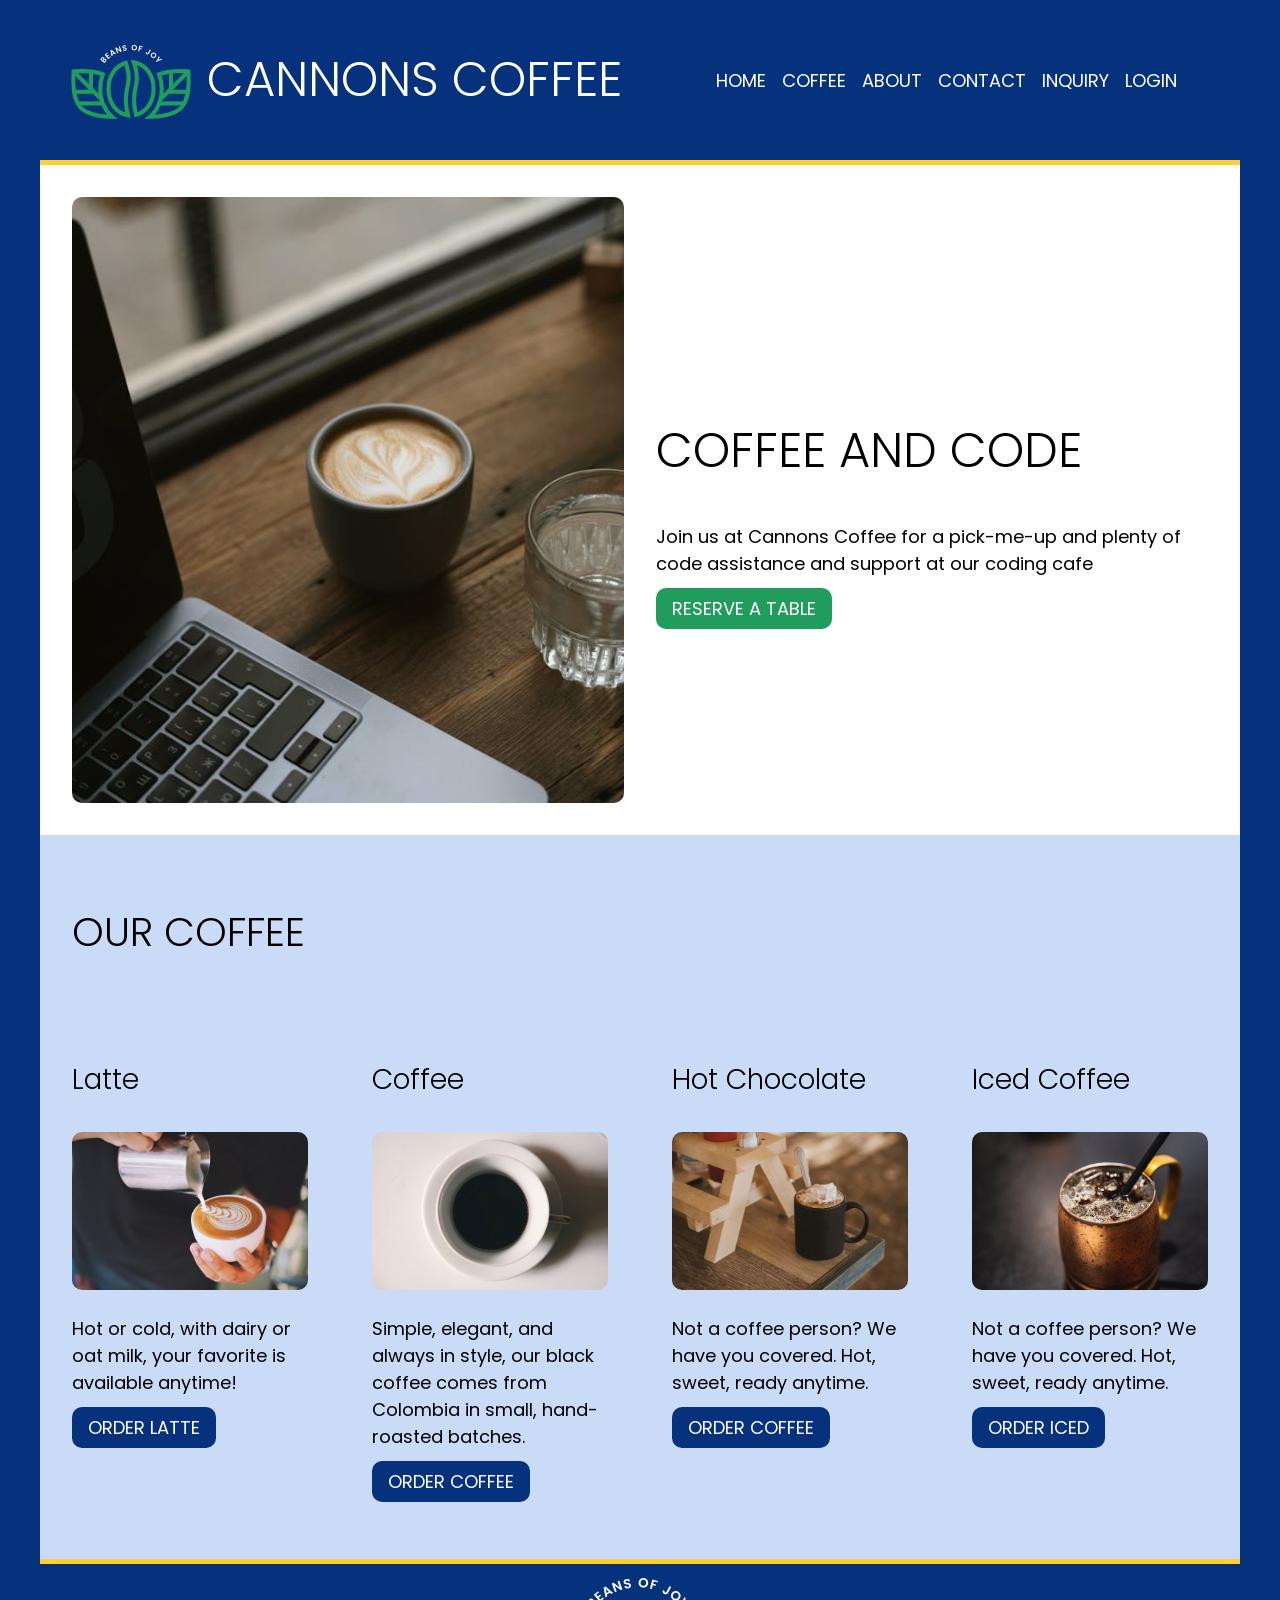
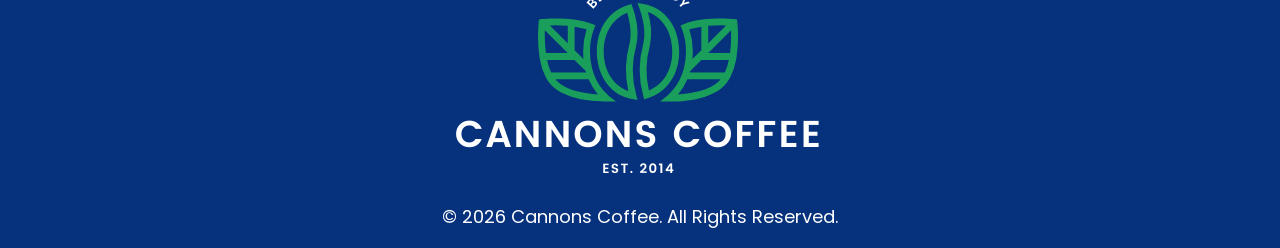
<file: index.html>
<!DOCTYPE html>
<html lang="en">

<head>
    <meta charset="UTF-8">
    <meta name="viewport" content="width=device-width, initial-scale=1.0">
    <title>Cannons Coffee</title>
    <link rel="stylesheet" href="css/styles.css">
</head>

<body>
    <div class="wrapper">
        <header>
            <div class="logo">
                <img src="images/logo-nav.png" alt="Cannons Coffee, Beans of Joy! Est. 2014" />
                <h1>Cannons Coffee</h1>
            </div>
            <nav>
                <ul>
                    <li><a href="index.html">Home</a></li>
                    <li><a href="latte.html">Coffee</a></li>
                    <li><a href="https://www.cloveberry.com/" target="_blank">About</a></li>
                    <li><a href="mailto:raidorzback@gmail.com">Contact</a></li>
                    <li><a href="inquiry.html">Inquiry</a></li>
                    <li><a href="login.html">Login</a></li>
                </ul>
            </nav>
        </header>
        <main>
            <div class="hero">
                <img src="images/coffee-computer.jpg" alt="Laptop with a cup of coffee and a glass of water">
                <div class="intro">
                    <h1>Coffee and Code</h1>
                    <p>Join us at Cannons Coffee for a pick-me-up and plenty of code assistance and support at our
                        coding cafe</p>
                    <a class="button" href="#">Reserve a table</a>
                </div>
            </div>
            <div class="grid-container">
                <h2>Our Coffee</h2>
                <div class="card">
                    <h3>Latte</h3>
                    <img src="images/latte.jpg" alt="Latte in a cup">
                    <p>Hot or cold, with dairy or oat milk, your favorite is available anytime!</p>
                    <a class="button" href="latte.html">Order Latte</a>
                </div>
                <div class="card">
                    <h3>Coffee</h3>
                    <img src="images/coffee.jpg" alt="Coffee in a cup">
                    <p>Simple, elegant, and always in style, our black coffee comes from Colombia in small, hand-roasted
                        batches.</p>
                    <a class="button" href="latte.html">Order Coffee</a>
                </div>
                <div class="card">
                    <h3>Hot Chocolate</h3>
                    <img src="images/hotchoc.jpg" alt="ot Chocolate in a cup with whipped cream">
                    <p>Not a coffee person? We have you covered. Hot, sweet, ready anytime.</p>
                    <a class="button" href="latte.html">Order Coffee</a>
                </div>
                <div class="card">
                    <h3>Iced Coffee</h3>
                    <img src="images/iced.jpg" alt="Iced coffee in a mug with a straw ">
                    <p>Not a coffee person? We have you covered. Hot, sweet, ready anytime.</p>
                    <a class="button" href="latte.html">Order Iced</a>
                </div>
            </div>
        </main>
        <footer>
            <img src="images/logo-footer.png" alt="Cannons Coffee, Beans of Joy! Est. 2014">
            <p>&copy; 2026 Cannons Coffee. All Rights Reserved.</p>
        </footer>
    </div>
</body>

</html>
</file>
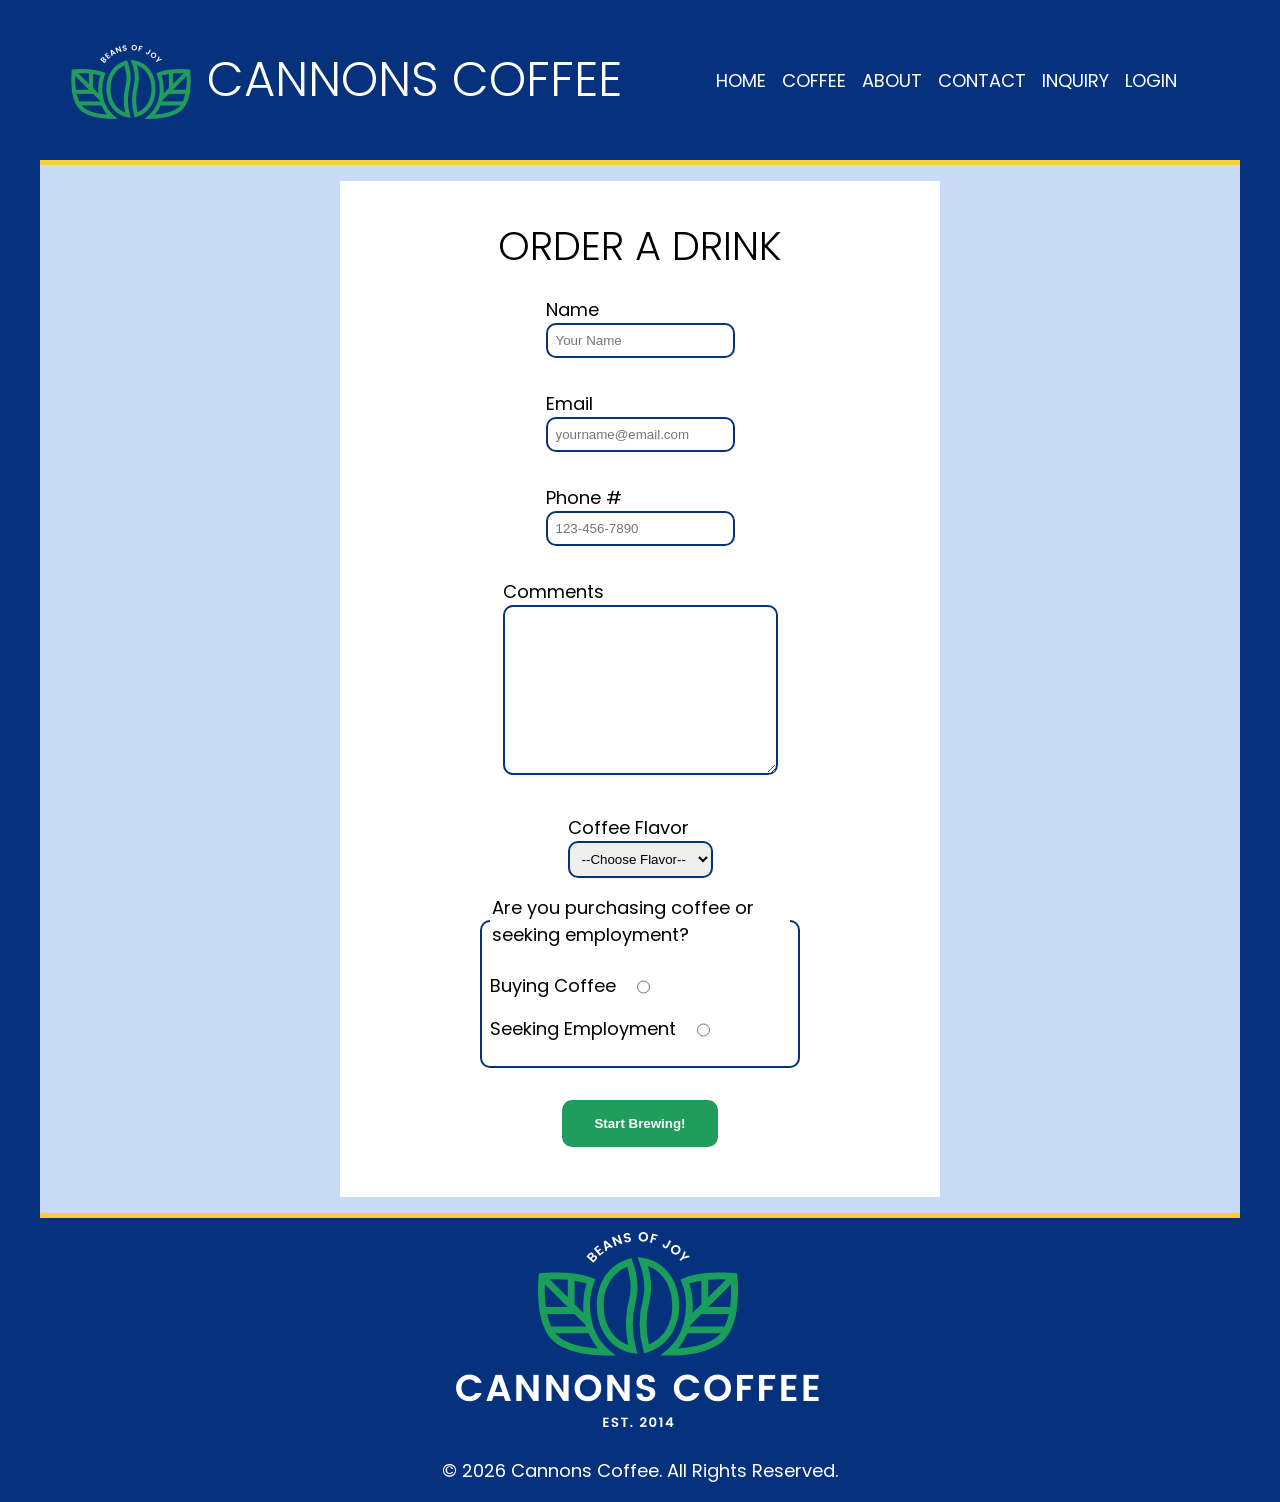
<file: inquiry.html>
<!DOCTYPE html>
<html lang="en">

<head>
    <meta charset="UTF-8">
    <meta name="viewport" content="width=device-width, initial-scale=1.0">
    <title>Cannons Coffee - Inquiry</title>
    <link rel="stylesheet" href="css/styles.css">
</head>

<body>
    <div class="wrapper">
        <header>
            <div class="logo">
                <img src="images/logo-nav.png" alt="Cannons Coffee, Beans of Joy! Est. 2014" />
                <h1>Cannons Coffee</h1>
            </div>
            <nav>
                <ul>
                    <li><a href="index.html">Home</a></li>
                    <li><a href="latte.html">Coffee</a></li>
                    <li><a href="https://www.cloveberry.com/" target="_blank">About</a></li>
                    <li><a href="mailto:raidorzback@gmail.com">Contact</a></li>
                    <li><a href="inquiry.html">Inquiry</a></li>
                    <li><a href="login.html">Login</a></li>
                </ul>
            </nav>
        </header>
        <main>
            <div class="hero" id="form-container">
                <h2>Order A Drink</h2>
                <form id="inquiry-form">
                    <div>
                        <label for="name">Name</label>
                        <input name="name" type="text" id="name" placeholder="Your Name" required>
                    </div>
                    <div>
                        <label for="email">Email</label>
                        <input name="email" type="email" id="email" placeholder="yourname@email.com" required>
                    </div>
                    <div>
                        <label for="phone">Phone #</label>
                        <input name="phone" type="tel" id="phone" placeholder="123-456-7890" required>
                    </div>
                    <div>
                        <label for="comments">Comments</label>
                        <textarea name="comments" id="comments" cols="30" rows="10"></textarea>
                    </div>
                    <div>
                        <label for="flavor">Coffee Flavor</label>
                        <select name="flavor" id="flavor">
                            <option value="">--Choose Flavor--</option>
                            <option value="hazelnut">Hazelnut</option>
                            <option value="caramel">Caramel</option>
                            <option value="mocha">Mocha</option>
                        </select>
                    </div>
                    <fieldset>
                        <legend>Are you purchasing coffee or seeking employment?</legend>
                        <div class="radio">
                            <label for="coffee">Buying Coffee</label>
                            <input type="radio" id="coffee" value="coffee" name="interest">
                        </div>
                        <div class="radio">
                            <label for="employment">Seeking Employment</label>
                            <input type="radio" id="employment" value="employment" name="interest">
                        </div>
                    </fieldset>
                    <button type="submit">Start Brewing!</button>
                </form>
                <div class="inquiry-message">
                    <p></p>
                </div>
                <button id="order-again" class="hidden">Order Again</button>
            </div>
        </main>
        <footer>
            <img src="images/logo-footer.png" alt="Cannons Coffee, Beans of Joy! Est. 2014">
            <p>&copy; 2026 Cannons Coffee. All Rights Reserved.</p>
        </footer>
    </div>
    <script src="js/custom-inquiry.js"></script>
</body>

</html>
</file>
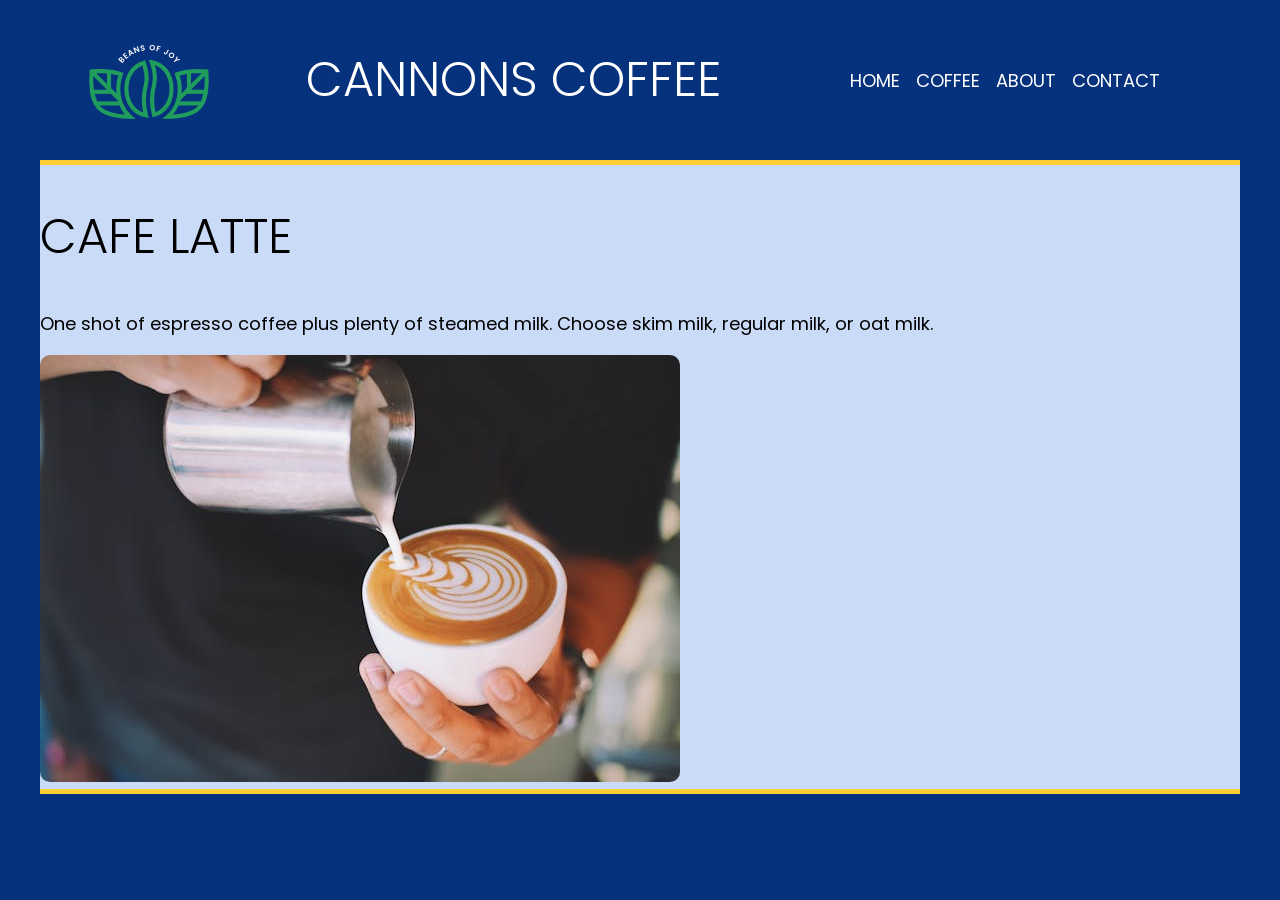
<file: latte.html>
<!DOCTYPE html>
<html lang="en">

<head>
    <meta charset="UTF-8">
    <meta name="viewport" content="width=device-width, initial-scale=1.0">
    <title>Document</title>
    <link rel="stylesheet" href="css/styles.css">
</head>

<body>
    <div class="wrapper">
        <header>
            <img src="images/logo-nav.png" alt="Cannons Coffee, Beans of Joy! Est. 2014" />
            <h1>Cannons Coffee</h1>
            <nav>
                <ul>
                    <li><a href="index.html">Home</a></li>
                    <li><a href="latte.html">Coffee</a></li>
                    <li><a href="https://www.cloveberry.com/" target="_blank">About</a></li>
                    <li><a href="mailto:raidorzback@gmail.com">Contact</a></li>
                </ul>
            </nav>
        </header>
        <main>
            <h1>Cafe Latte</h1>
            <p>One shot of espresso coffee plus plenty of steamed milk. Choose skim milk, regular milk, or oat milk.</p>
            <img src="images/latte.jpg" alt="Latte in a cup">
        </main>
    </div>
</body>

</html>
</file>
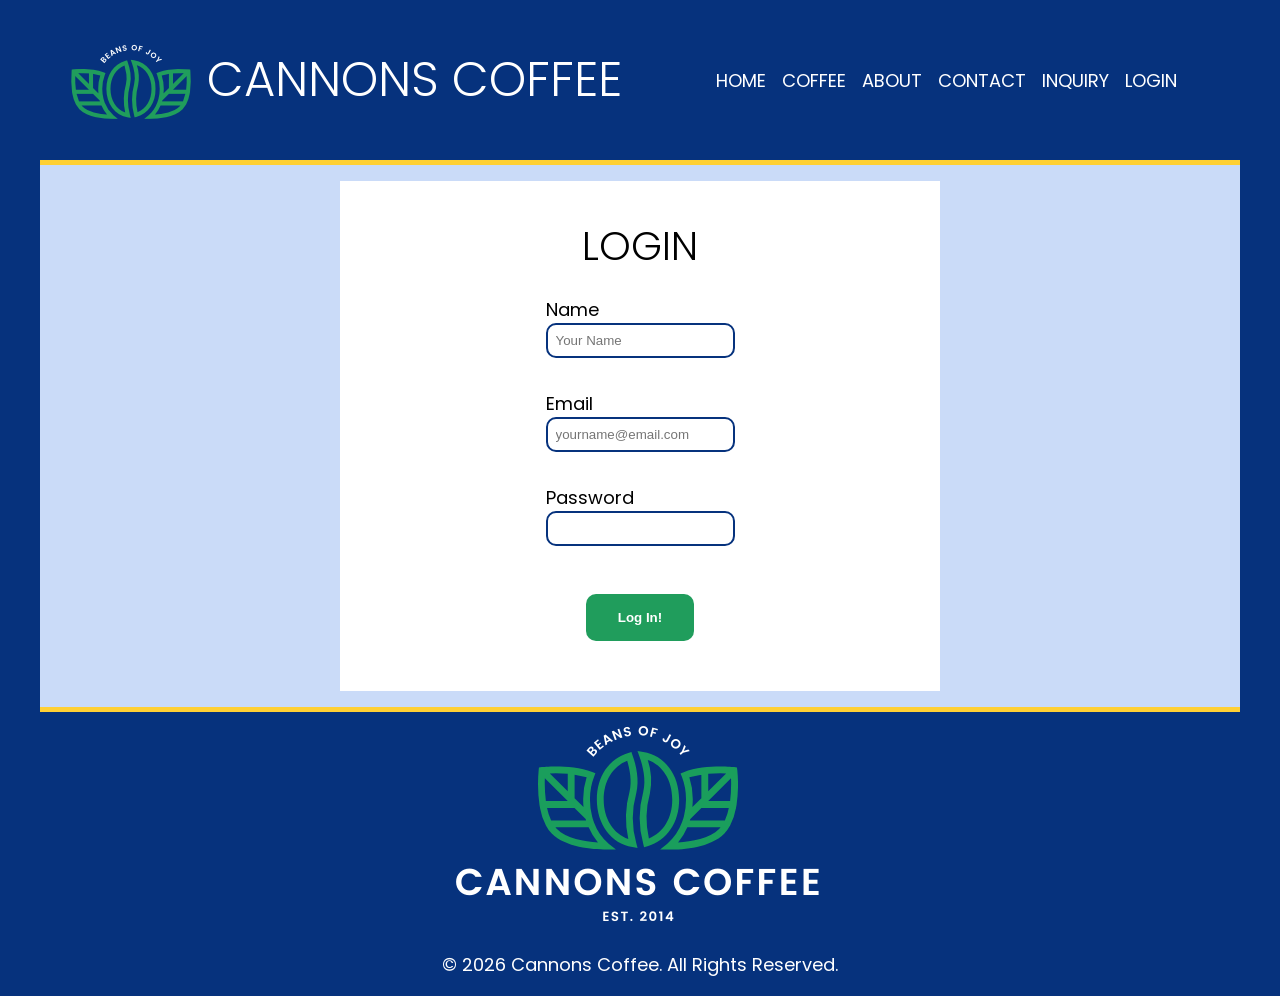
<file: login.html>
<!DOCTYPE html>
<html lang="en">

<head>
    <meta charset="UTF-8">
    <meta name="viewport" content="width=device-width, initial-scale=1.0">
    <title>Cannons Coffee - Login</title>
    <link rel="stylesheet" href="css/styles.css">
</head>

<body>
    <div class="wrapper">
        <header>
            <div class="logo">
                <img src="images/logo-nav.png" alt="Cannons Coffee, Beans of Joy! Est. 2014" />
                <h1>Cannons Coffee</h1>
            </div>
            <nav>
                <ul>
                    <li><a href="index.html">Home</a></li>
                    <li><a href="latte.html">Coffee</a></li>
                    <li><a href="https://www.cloveberry.com/" target="_blank">About</a></li>
                    <li><a href="mailto:raidorzback@gmail.com">Contact</a></li>
                    <li><a href="inquiry.html">Inquiry</a></li>
                    <li><a href="login.html">Login</a></li>
                </ul>
            </nav>
        </header>
        <main>
            <div class="hero" id="form-container">
                <h2>LOGIN</h2>
                <form id="login-form">
                    <div>
                        <label for="name">Name</label>
                        <input name="name" type="text" id="name" placeholder="Your Name" required>
                    </div>
                    <div>
                        <label for="email">Email</label>
                        <input name="email" type="email" id="email" placeholder="yourname@email.com" required>
                    </div>
                    <div>
                        <label for="password">Password</label>
                        <input name="password" type="password" id="password" required>
                    </div>
                    <button type="submit">Log In!</button>
                </form>
                <div class="login-message">
                    <p></p>
                </div>
                <button id="order-again" class="hidden">Order Again</button>
            </div>
        </main>
        <footer>
            <img src="images/logo-footer.png" alt="Cannons Coffee, Beans of Joy! Est. 2014">
            <p>&copy; 2026 Cannons Coffee. All Rights Reserved.</p>
        </footer>
    </div>
    <script src="js/custom-login.js"></script>
</body>

</html>
</file>
<file: css/styles.css>
@import url("https://fonts.googleapis.com/css2?family=Poppins:ital,wght@0,100;0,200;0,300;0,400;0,500;0,600;0,700;0,800;0,900;1,100;1,200;1,300;1,400;1,500;1,600;1,700;1,800;1,900&display=swap");

/* BASIC FORMATTING */
html {
    box-sizing: border-box;
}
*,
*:before,
*:after {
    box-sizing: inherit;
}

img {
    max-width: 100%;
    border-radius: var(--radius);
}

/* GLOBAL STYLES */
:root {
    --black: #000000;
    --white: #ffffff;
    --darkblue: #06327d;
    --blue: #2b70e4;
    --green: #209d5c;
    --yellow: #ffd034;
    --lightblue: #cadbf8;
    --radius: 10px;
}

body {
    font-family: Poppins;
    font-size: 1.125rem;
    margin: 0;
    padding: 0;
    line-height: 1.5;
    background-color: var(--darkblue);
}

a {
    color: var(--white);
}

main {
    background-color: var(--lightblue);
    border-bottom: 5px solid #ffd034;
    border-top: 5px solid #ffd034;
}

h1 {
        font-size: 2rem;
    }

    h2 {
        font-size: 1.5rem;
        margin: 0;
    }

        h3 {
            font-size: 1rem;
        }

            h1, h2 {
                text-transform: uppercase;
            }

                h1, h2, h3 {
                    font-weight: 300;
                    line-height: 1.667;
                }

.wrapper {
    max-width: 1200px;
    margin: 0 auto;
}

.hidden {
    display: none;
}

/* BUTTONS */
.button {
    padding: 0.5rem 1rem;
    border-radius: var(--radius);
}

    a.button {
        text-decoration: none;
        text-transform: uppercase;
        background-color: var(--darkblue);
        color: var(--white);
    }

/* HEADER */
header {
    color: var(--white);
    text-transform: uppercase;
    font-weight: normal;
    display: flex;
    flex-flow: row wrap;
    justify-content: center;
    padding: 0.5rem 0;
}

.logo {
    display: flex;
    flex-direction: column;
    justify-content: center;
    align-items: center;
    gap: 1rem;
}

    /* NAV */
    nav ul {
        list-style-type: none;
        padding: 0 2rem;
        display: flex;
        gap: 1rem;
        flex-wrap: wrap;
    }

        nav a {
            text-decoration: none;
        }

/* HERO */
.hero {
    display: grid;
    grid-template-columns: 1fr 1fr;
    padding: 2rem;
    gap: 2rem;
    align-items:center;
    color: var(--black);
    background-color: var(--white);
}

.hero a {
    background-color: var(--green);
}

.intro {
    padding: 1rem 0;
}

/* FORMS */
label, input {
    display: block;
}

form {
    display: flex;
    flex-direction: column;
    align-items: center;
}

    form > div {
        margin: 1rem 0;
    }

        input[type="text"], 
        input[type="email"],
        input[type="tel"],
        input[type="password"],
        select,
        form textarea,
        fieldset {
            padding: 0.5rem;
            max-width: 20rem;
            border-radius: var(--radius);
            border: 2px solid var(--darkblue);
        }

            button[type="submit"] {
                margin-top: 2rem;
                background-color: var(--green);
                border: none;
                border-radius: var(--radius);
                font-weight: bold;
                padding: 1rem 2rem;
                color: var(--white);
            }

                button[type="submit"]:hover {
                    background-color: var(--darkblue);
                    cursor: pointer;
                }
.radio {
    display: flex;
    gap: 1rem;
    margin: 1rem 0;
}

#form-container {
    display: block;
    max-width: 600px;
    margin: 1rem auto;
}

    #form-container h2 {
        text-align: center;
    }

/* GRID */
.grid-container {
    display: grid;
    padding: 4rem 2rem;
    gap: 4rem;
}

/* FOOTER */
footer {
    display: flex;
    color: var(--white);
    flex-direction: column;
    align-items: center;
}

/* MEDIA QUERIES */
/* tablet */
@media (min-width: 650px) {
    .grid-container {
        grid-template-columns: repeat(2, 1fr);
    }

    h1 {
        font-size: 3rem;
    }

    h2 {
        font-size: 2.5rem;
        margin: 0;
        grid-column: 1 / 3;
    }

    h3 {
        font-size: 1.75rem;
    }

    .logo {
        flex-direction: row;
    }
}

/* desktop */
@media (min-width: 1000px) {
    .grid-container {
        grid-template-columns: repeat(4, 1fr);
    }

    h2 {
        grid-column: 1 / 5;
    }

    header {
        justify-content: space-around;
        align-items: center;
    }
}
</file>
